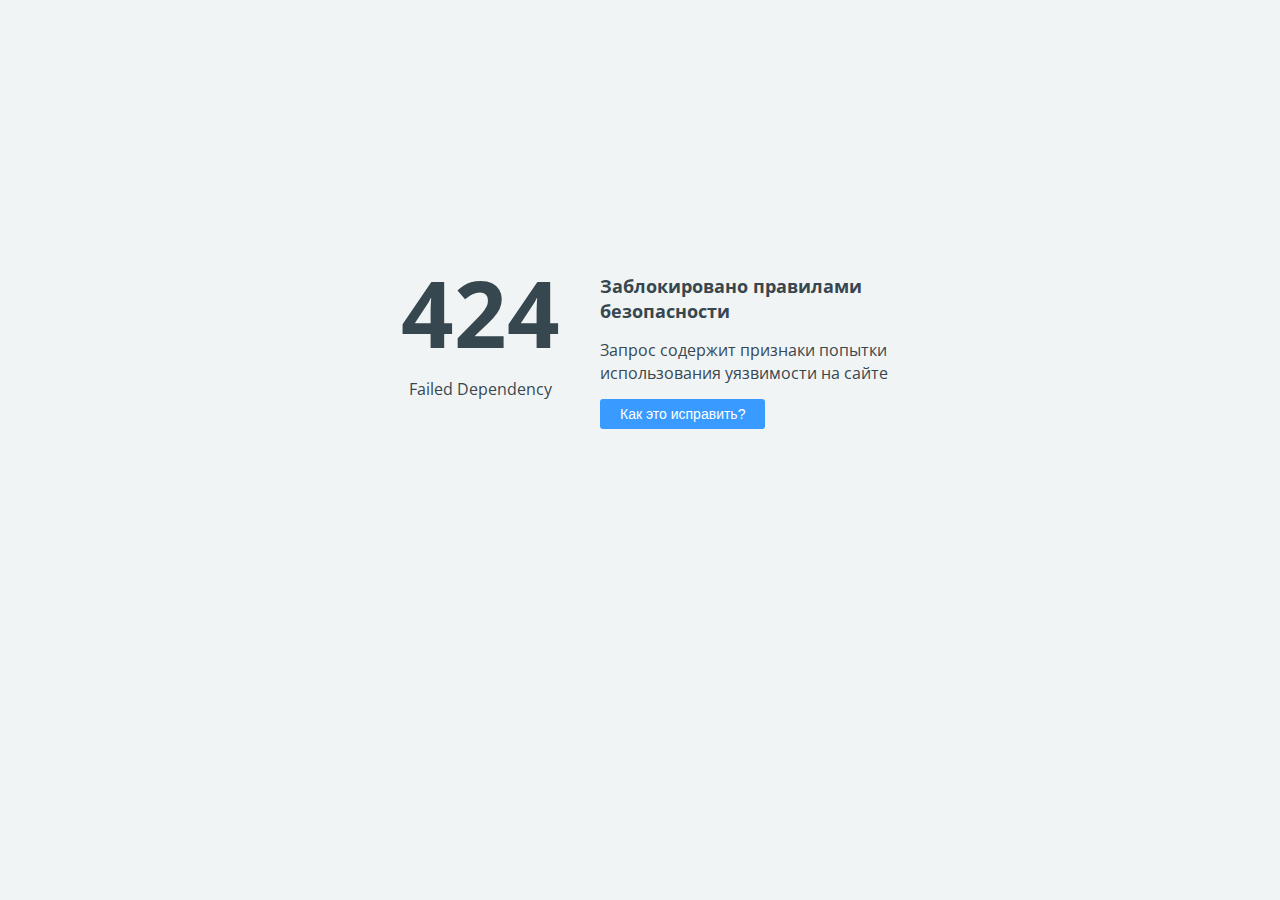
<file: css/owl.video.play.html>
<!doctype html>
<html>
<head>
    <title>424 Failed Dependency</title>
    <meta charset="UTF-8">
    <meta name="viewport" content="width=device-width">
    <link href='https://fonts.googleapis.com/css?family=Open+Sans:400,700&subset=latin,cyrillic' rel='stylesheet' type='text/css'>
    <style>
        body {
            background-color: #f1f4f5;
            color: #37474f;
            line-height: 1.4;
            font-family: 'Open Sans', sans-serif;
            margin: 0;
            padding: 0;
            }
        .error_code {
            display: block;
            font-size: 92px;
            font-weight: 700;
            margin-top: -25px;
            }
        .error_brief {
            display: block;
            font-size: 18px;
            font-weight: 700;
            margin-bottom: 15px;
            }
        .help_button, .fix_button {
            background-color: #399bff;
            color: #fff;
            margin-top: 15px;
            font-size: 14px;
            padding: 7px 20px 7px 20px;
            border: none;
            border-radius: 3px;
            vertical-align: middle;
            cursor: pointer;
            }
        .fix_button {
            background-color: #38ad41;
            }
        #fix_details {
            margin-top: 40px;
            visibility: hidden;
            opacity: 0;
            transition: visibility 0.3s, opacity 0.3s linear;
            }
    </style>

    <script language="JavaScript">
        function toggleHelp() {
            var e = document.getElementById("fix_details");
            if (e.style.visibility == 'visible') {
                e.style.visibility = 'hidden';
                e.style.opacity = 0;
            } else {
                e.style.visibility = 'visible';
                e.style.opacity = 1;
            }
        }
    </script>
</head>
<body>

<div style="display: table; position: absolute; height: 100%; width: 100%;">
    <div style="display: table-cell; vertical-align: middle; padding: 0 40px;">
        <div style="margin-left: auto; margin-right: auto; width: 520px;">
            <div style="float:left; width:200px; text-align: center; padding-right: 20px;">
                <span class="error_code">424</span>
                <span class="error_description">Failed Dependency</span>
            </div>
            <div style="float:left; width:300px;">
                <span class="error_brief">Заблокировано правилами безопасности</span>
                <span class="error_detail">Запрос содержит признаки попытки использования уязвимости на сайте</span>
                <br>
                <input type="button" value="Как это исправить?" class="help_button" onclick="toggleHelp()">
            </div>
            <div style="clear:both"></div>
            <div id="fix_details">
                Если Вы администратор сайта, самый быстрый способ исправить эту ошибку &mdash; воспользоваться
                Технической проверкой сайта в панели управления хостингом.
                
                <br>
                <input type="button" value="Техническая проверка сайта" class="fix_button" onclick="location.href = 'https://adm.tools/troubleshooting/?host=cooper.kwst.net&error=424&request=WnpFMVvOyIYACMqOLJEAAABN&time=2018-02-07%2002:15:45'">
                <br><br>
                <a href="https://www.ukraine.com.ua/faq/error-424.html">Подробнее о возможных причинах ошибки...</a>
            </div>
        </div>
    </div>
</div>

</body>
</html>
</file>
